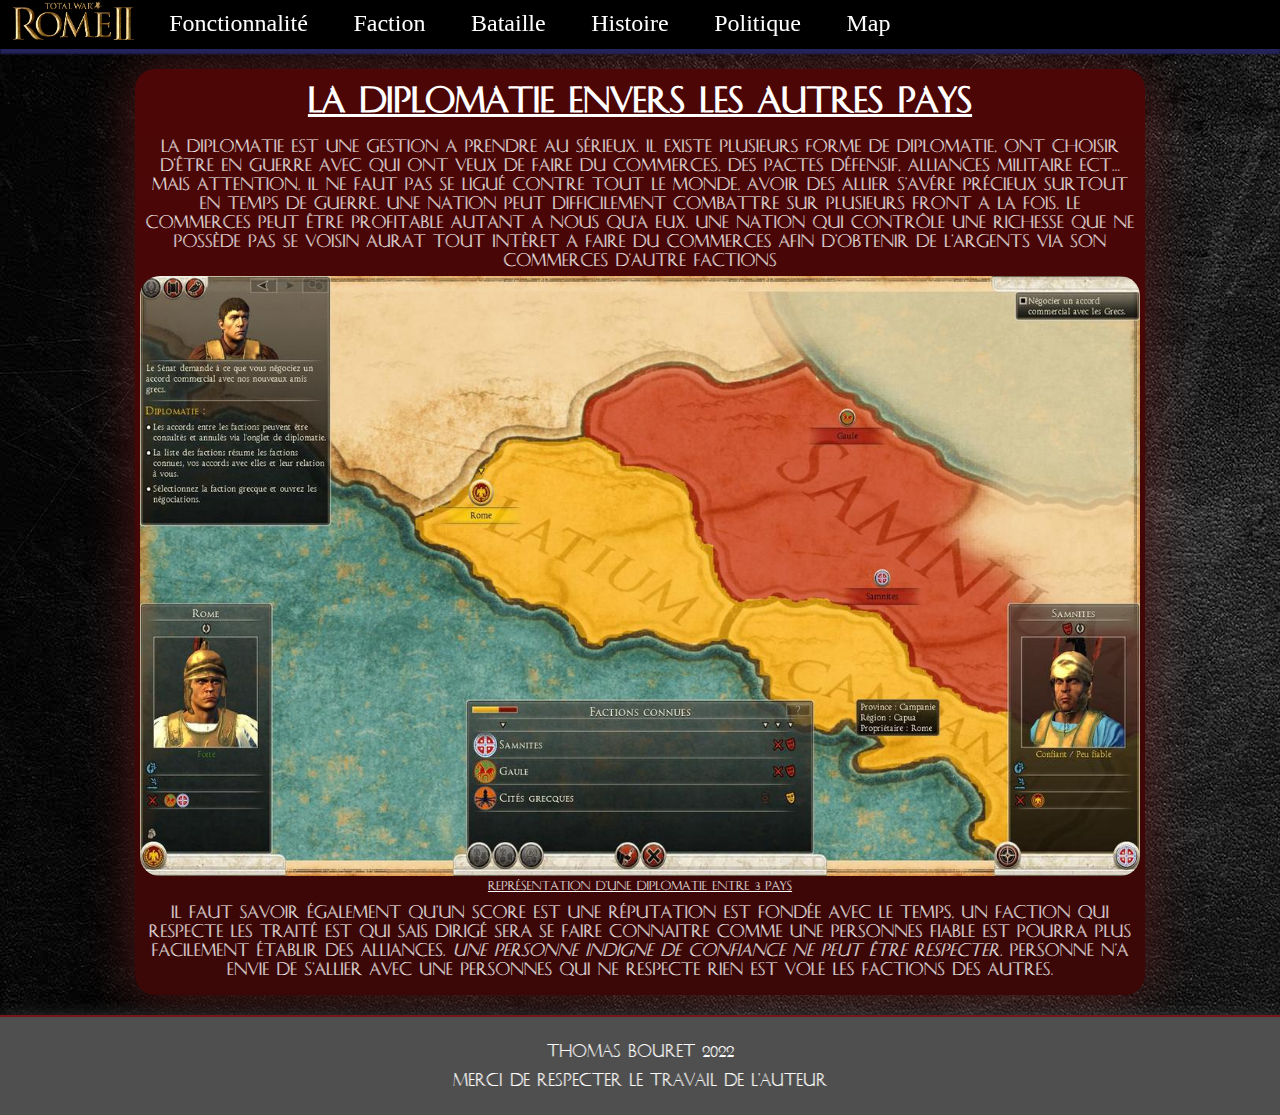
<file: diplomatie.html>
<!-- codé par Thomas Bouret alias satt105 -->
<!DOCTYPE html>
<html lang="fr">

<head>
    <script type="text/javascript" src="css/script/script.js"></script>
    <title>Total War: Rome 2</title>
    <meta http-equiv="X-UA-Compatible" content="IE=edge" />
    <meta name="description" content="Page de Thomas Bouret relayant l'economie" />
    <meta name="keywords" content="jeux, Total wa, Rome2, economie" />
    <meta charset="utf-8" />
    <meta name="author" content="Bouret Thomas" />
    <meta name=" viewport" content="width=device-width, initial-scale=1, user-scalable=no " />
    <link rel="stylesheet" href="css/style.css" />
    <link rel="stylesheet" href="css/style_text.css" />
    <link rel="stylesheet" href="css/style_adaptation.css" />
    <link rel="shortcut icon" type="image/ico" href="css/image/favicon/favicon.png" />
</head>

<body>
    <!-- barre de menu -->
    <header role="header" class="nav">
        <nav>
            <ul>
                <li>
                    <a href="index.html">
                        <img class="logo" src="css/image/Logo.png" alt="Logo introuvable" />
                    </a>
                </li>
                <li class="deroulant">
                    <a class="menu_disposition">Fonctionnalité</a>
                    <ul class="sous-menu">
                        <li>
                            <a class="menu_disposition" href="economie.html">Economie</a>
                        </li>
                        <li>
                            <a class="menu_disposition" href="diplomatie.html">Diplomatie</a>
                        </li>
                        <li>
                            <a class="menu_disposition" href="#">Technologie</a>
                        </li>
                        <li>
                            <a class="menu_disposition" href="objectif.html">Objectif</a>
                        </li>
                    </ul>
                </li>
                <li class="deroulant">
                    <a class="menu_disposition">Faction</a>
                    <ul class="sous-menu">
                        <li>
                            <a class="menu_disposition" href="rome.html">Rome</a>
                        </li>
                        <li>
                            <a class="menu_disposition" href="#">Sparte</a>
                        </li>
                        <li>
                            <a class="menu_disposition" href="#">Les merdes</a>
                        </li>
                        <li>
                            <a class="menu_disposition" href="#">Les autres factions</a>
                        </li>
                    </ul>
                </li>
                <li class="deroulant">
                    <a class="menu_disposition">Bataille</a>
                    <ul class="sous-menu">
                        <li>
                            <a class="menu_disposition" href="#">Terrestres</a>
                        </li>
                        <li>
                            <a class="menu_disposition" href="#">Navales</a>
                        </li>
                    </ul>
                </li>
                <li>
                    <a class="menu_disposition" href="#">Histoire</a>
                </li>
                <li>
                    <a class="menu_disposition" href="#">Politique</a>
                </li>
                <li>
                    <a class="menu_disposition" href="map.html">Map</a>
                </li>
            </ul>
        </nav>
    </header>
    <!-- fin de la barre menu -->
    <!-- début de l'introduction -->
    <section>
        <h2>La diplomatie envers les autres pays</h2>
        <p>La diplomatie est une gestion a prendre au sérieux. Il existe plusieurs forme de diplomatie, ont choisir
            d'être en guerre avec qui ont veux de faire du commerces, des pactes défensif, alliances militaire ect...
            Mais attention, il ne faut pas se ligué contre tout le monde, avoir des allier s'avére précieux surtout en
            temps de guerre. Une nation peut difficilement combattre sur plusieurs front a la fois. Le commerces peut
            être profitable autant a nous qu'a eux. une nation qui contrôle une richesse que ne possède pas se voisin
            aurat tout intèret a faire du commerces afin d'obtenir de l'argents via son commerces d'autre factions</p>
        <figure>
            <img class="image_big" src="css/image/diplomatie/diplomatie.jpg" />
            <figcaption>Représentation d'une diplomatie entre 3 pays</figcaption>
        </figure>
        <p>Il faut savoir également qu'un score est une réputation est fondée avec le temps, un faction qui respecte les
            traité est qui sais dirigé sera se faire connaitre comme une personnes fiable est pourra plus facilement
            établir des alliances. <cite>Une personne indigne de confiance ne peut être respecter</cite>. Personne n'a
            envie de s'allier avec une personnes qui ne respecte rien est vole les factions des autres.</p>
    </section>
    <footer>
        <p>Thomas Bouret 2022</p>
        <p>
            Merci de respecter le travail de l'auteur
        </p>
    </footer>
</body>

</html>
<!-- codé par Thomas Bouret alias satt105 -->
</file>
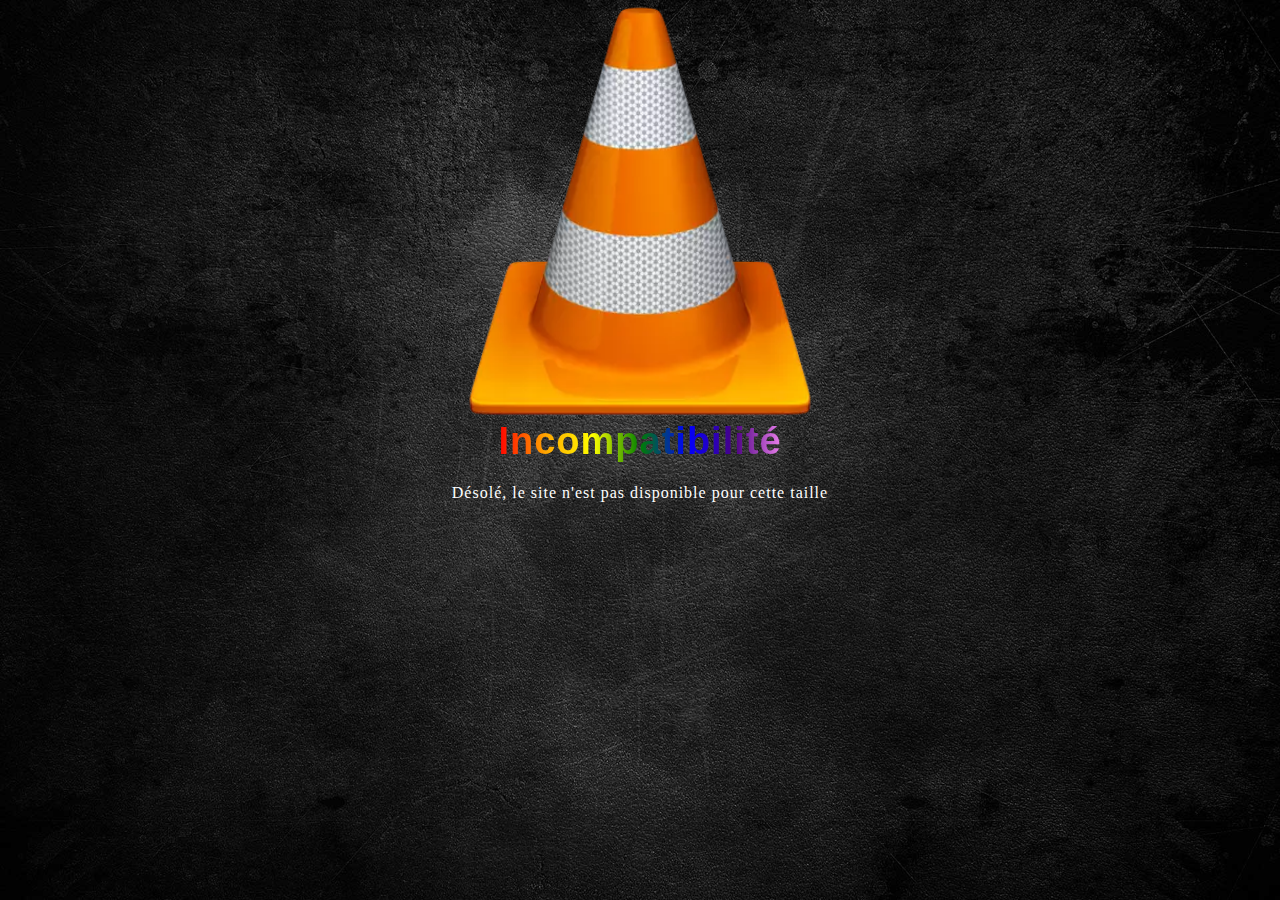
<file: invalid.html>
<!-- codé par Thomas Bouret alias satt105 -->
<!DOCTYPE html>
<html lang="fr">

<head>
    <script type="text/javascript" src="css/script/script.js"></script>
    <title>Total War: Rome 2</title>
    <meta http-equiv="X-UA-Compatible" content="IE=edge" />
    <meta name="description" content="Page de Thomas Bouret" />
    <meta name="keywords" content="jeux, Total wa, Rome2" />
    <meta charset="utf-8" />
    <meta name="author" content="Bouret Thomas" />
    <meta name=" viewport" content="width=device-width, initial-scale=1, user-scalable=no " />
    <link rel="stylesheet" href="css/style_phone.css" />
    <link rel="shortcut icon" type="image/ico" href="css/image/favicon/favicon.png" />
</head>

<body>
  <section>
    <img class="image" src="css/image/phone/plot.png" />
    <h1 class="textemulticolore">Incompatibilité</h1>
    <p>Désolé, le site n'est pas disponible pour cette taille</p>
  </section>
</body>

</html>
<!-- codé par Thomas Bouret alias satt105 -->
</file>
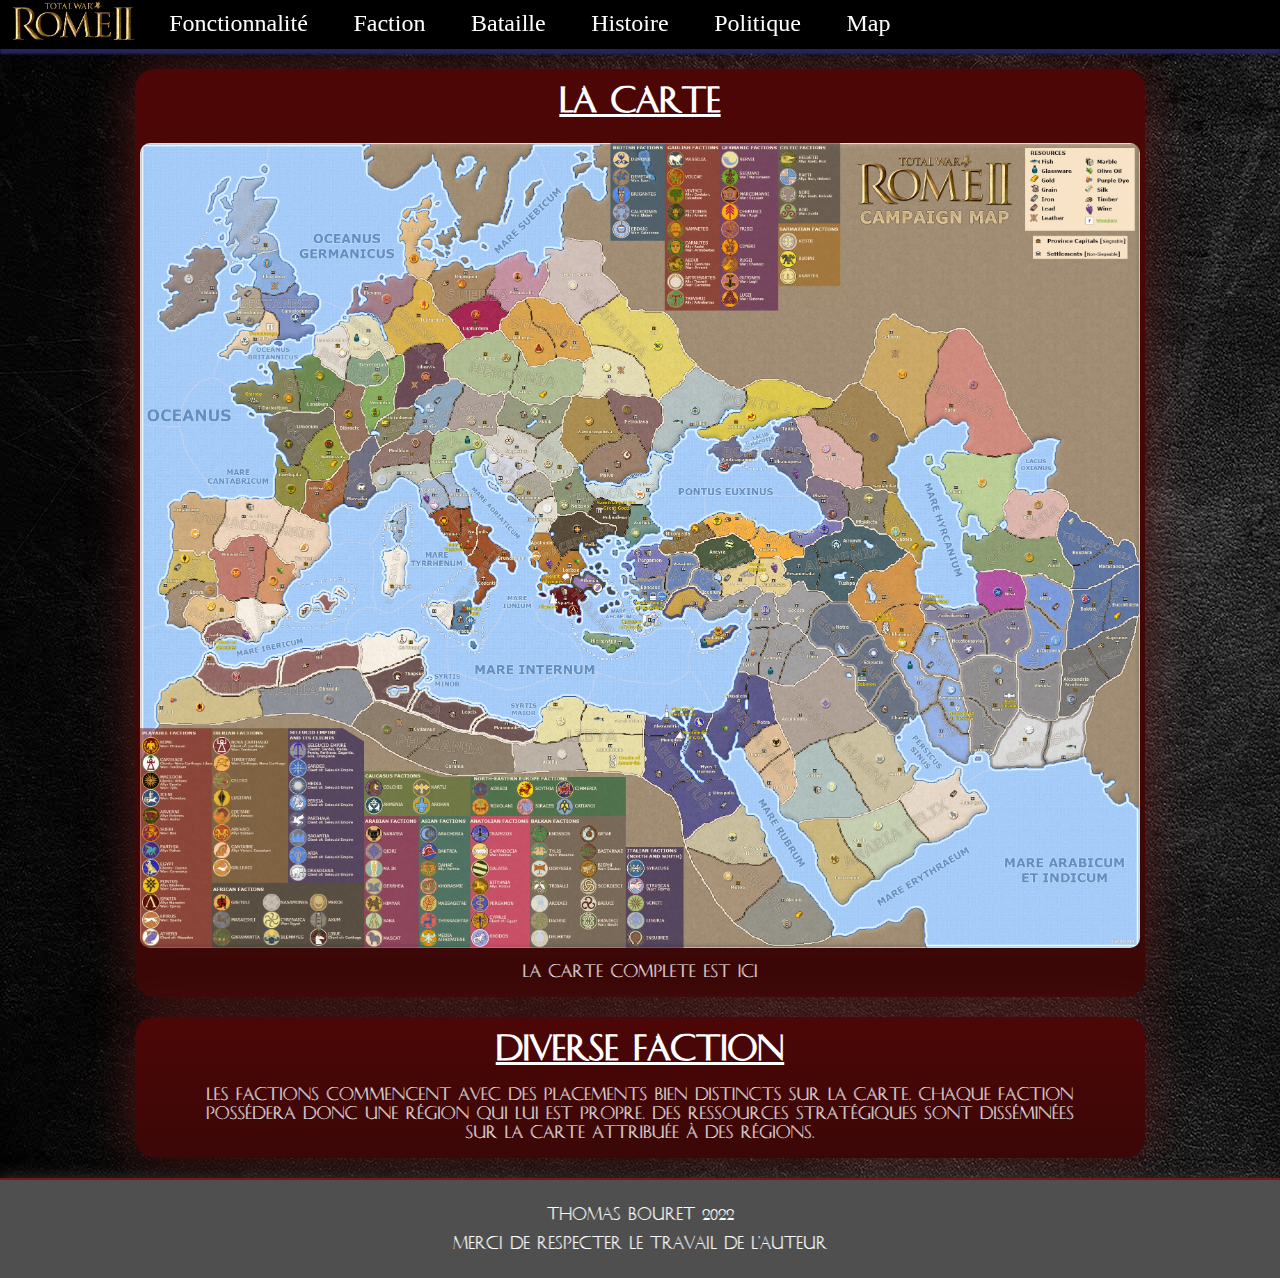
<file: map.html>
<!-- codé par Thomas Bouret alias satt105 -->
<!DOCTYPE html>
<html lang="fr">

<head>
  <script type="text/javascript" src="css/script/script.js"></script>
  <title>Total War: Rome 2</title>
  <meta http-equiv="X-UA-Compatible" content="IE=edge" />
  <meta name="description" content="Page de Thomas Bouret relayant l'economie" />
  <meta name="keywords" content="jeux, Total wa, Rome2, economie" />
  <meta charset="utf-8" />
  <meta name="author" content="Bouret Thomas" />
  <meta name=" viewport" content="width=device-width, initial-scale=1, user-scalable=no " />
  <link rel="stylesheet" href="css/style.css" />
  <link rel="stylesheet" href="css/style_text.css" />
  <link rel="stylesheet" href="css/style_adaptation.css" />
  <link rel="shortcut icon" type="image/ico" href="css/image/favicon/favicon.png" />
</head>

<body>
  <!-- barre de menu -->
  <header role="header" class="nav">
    <nav>
      <ul>
        <li>
          <a href="index.html">
            <img class="logo" src="css/image/Logo.png" alt="Logo introuvable" />
          </a>
        </li>
        <li class="deroulant">
          <a class="menu_disposition">Fonctionnalité</a>
          <ul class="sous-menu">
            <li>
              <a class="menu_disposition" href="economie.html">Economie</a>
            </li>
            <li>
              <a class="menu_disposition" href="diplomatie.html">Diplomatie</a>
            </li>
            <li>
              <a class="menu_disposition" href="#">Technologie</a>
            </li>
            <li>
              <a class="menu_disposition" href="objectif.html">Objectif</a>
            </li>
          </ul>
        </li>
        <li class="deroulant">
          <a class="menu_disposition">Faction</a>
          <ul class="sous-menu">
            <li>
              <a class="menu_disposition" href="rome.html">Rome</a>
            </li>
            <li>
              <a class="menu_disposition" href="#">Sparte</a>
            </li>
            <li>
              <a class="menu_disposition" href="#">Les merdes</a>
            </li>
            <li>
              <a class="menu_disposition" href="#">Les autres factions</a>
            </li>
          </ul>
        </li>
        <li class="deroulant">
          <a class="menu_disposition">Bataille</a>
          <ul class="sous-menu">
            <li>
              <a class="menu_disposition" href="#">Terrestres</a>
            </li>
            <li>
              <a class="menu_disposition" href="#">Navales</a>
            </li>
          </ul>
        </li>
        <li>
          <a class="menu_disposition" href="#">Histoire</a>
        </li>
        <li>
          <a class="menu_disposition" href="#">Politique</a>
        </li>
        <li>
          <a class="menu_disposition" href="map.html">Map</a>
        </li>
      </ul>
    </nav>
  </header>
  <!-- fin de la barre menu -->
  <!-- début de l'introduction -->
  <section>
    <h2>La carte</h2>
    <img class="map" src="css/image/map.jpg" alt="carte introuvable" />
    <p>la carte complete est <a href="">ici</a></p>
  </section>
  <section>
    <h2>Diverse Faction</h2>
    <div class="text">
      <p>
        Les factions commencent avec des placements bien distincts sur la carte. Chaque faction possédera donc une
        région qui lui est propre.
        Des ressources stratégiques sont disséminées sur la carte attribuée à des régions.
      </p>
    </div>
  </section>
  <footer>
    <p>Thomas Bouret 2022</p>
    <p>Merci de respecter le travail de l'auteur</p>
  </footer>
</body>

</html>
<!-- codé par Thomas Bouret alias satt105 -->
</file>
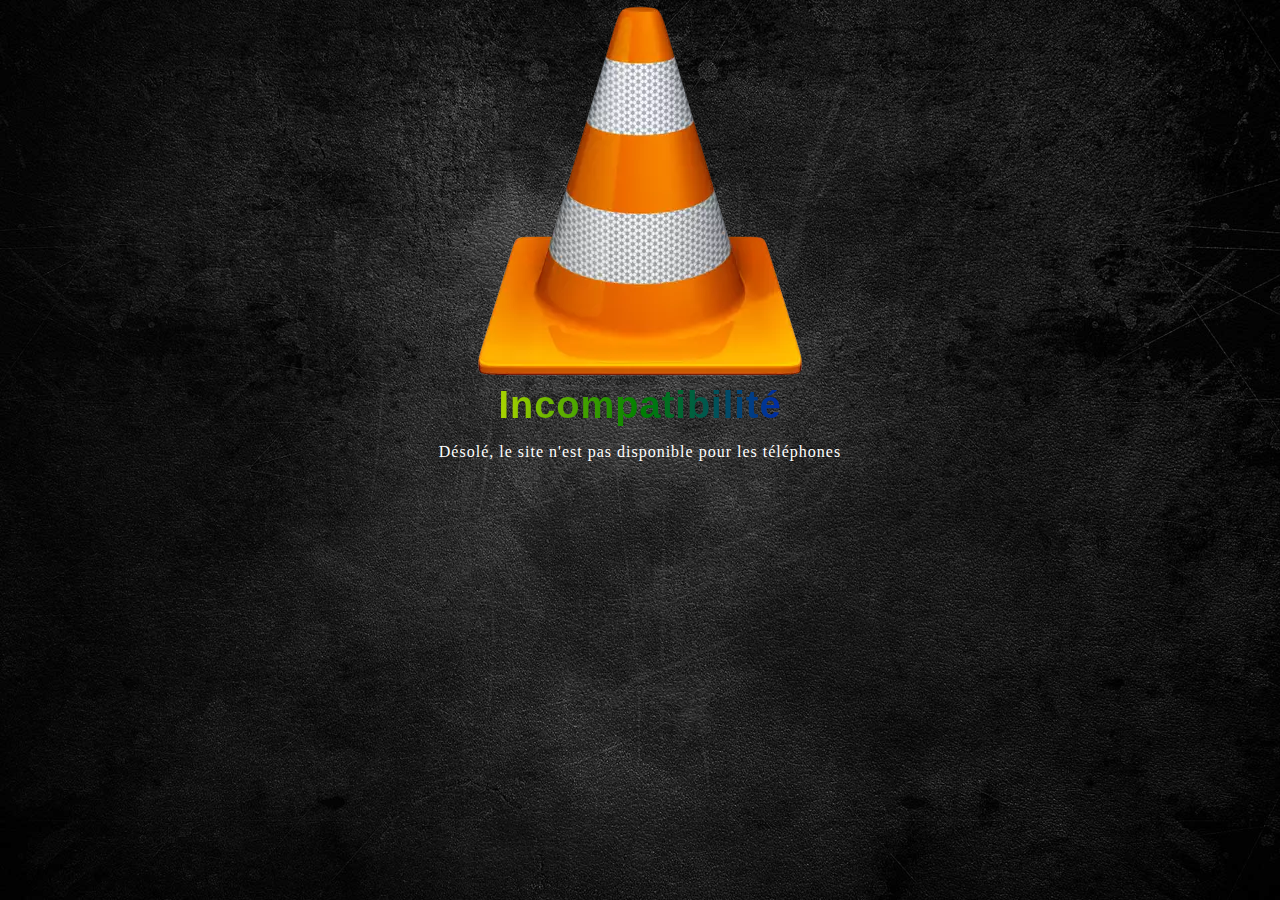
<file: mobile.html>
<!-- codé par Thomas Bouret alias satt105 -->
<!DOCTYPE html>
<html lang="fr">

<head>
  <title>Total War: Rome 2</title>
  <meta http-equiv="X-UA-Compatible" content="IE=edge" />
  <meta name="description" content="Page de Thomas Bouret" />
  <meta name="keywords" content="jeux, Total wa, Rome2" />
  <meta charset="utf-8" />
  <meta name="author" content="Bouret Thomas" />
  <meta name=" viewport" content="width=device-width, initial-scale=1, user-scalable=no " />
  <link rel="stylesheet" href="css/style_phone.css" />
  <link rel="shortcut icon" type="image/ico" href="css/image/favicon/favicon.png" />
</head>

<body>
  <img src="css/image/phone/plot.png" />
  <h1 class="textemulticolore">Incompatibilité</h1>
  <p>Désolé, le site n'est pas disponible pour les téléphones</p>
</body>

</html>
<!-- codé par Thomas Bouret alias satt105 -->
</file>
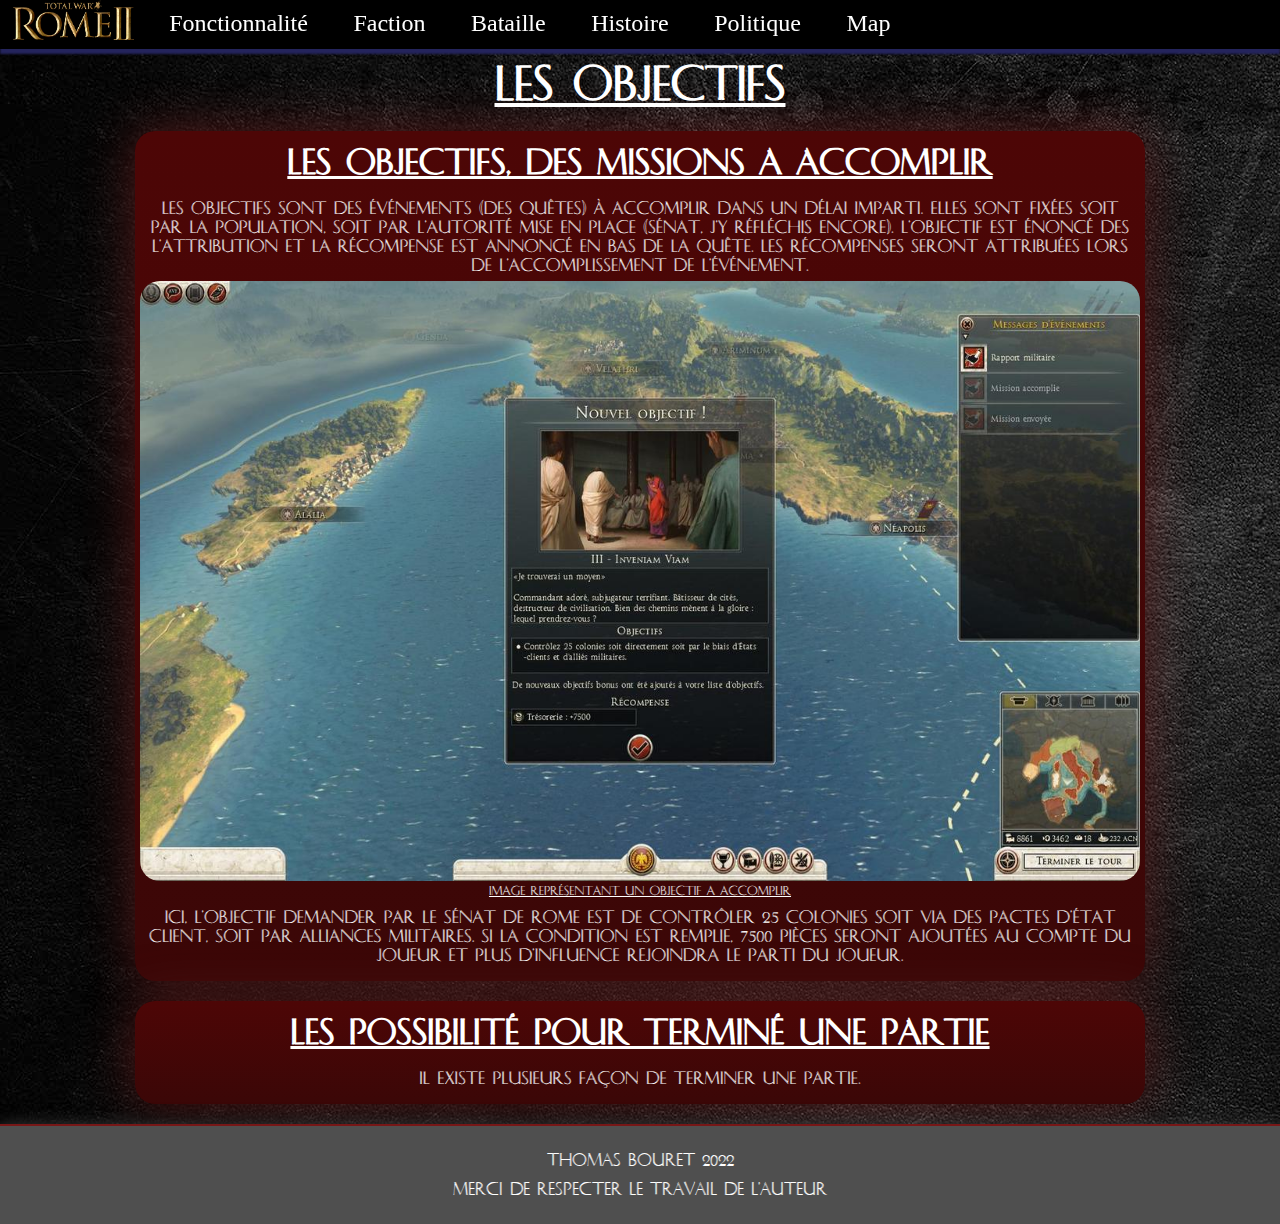
<file: objectif.html>
<!-- codé par Thomas Bouret alias satt105 -->
<!DOCTYPE html>
<html lang="fr">

<head>
  <script type="text/javascript" src="css/script/script.js"></script>
  <title>Total War: Rome 2</title>
  <meta http-equiv="X-UA-Compatible" content="IE=edge" />
  <meta name="description" content="Page de Thomas Bouret" />
  <meta name="keywords" content="jeux, Total wa, Rome2" />
  <meta charset="utf-8" />
  <meta name="author" content="Bouret Thomas" />
  <meta name=" viewport" content="width=device-width, initial-scale=1, user-scalable=no " />
  <link rel="stylesheet" href="css/style.css" />
  <link rel="stylesheet" href="css/style_text.css" />
  <link rel="stylesheet" href="css/style_adaptation.css" />
  <link rel="shortcut icon" type="image/ico" href="css/image/favicon/favicon.png" />
</head>

<body>
  <!-- barre de menu -->
    <header role="header" class="nav">
      <nav>
        <ul>
          <li>
            <a href="index.html">
              <img class="logo" src="css/image/Logo.png" alt="Logo introuvable" />
            </a>
          </li>
          <li class="deroulant">
            <a class="menu_disposition">Fonctionnalité</a>
            <ul class="sous-menu">
              <li>
                <a class="menu_disposition" href="economie.html">Economie</a>
              </li>
              <li>
                <a class="menu_disposition" href="diplomatie.html">Diplomatie</a>
              </li>
              <li>
                <a class="menu_disposition" href="#">Technologie</a>
              </li>
              <li>
                <a class="menu_disposition" href="objectif.html">Objectif</a>
              </li>
            </ul>
          </li>
          <li class="deroulant">
            <a class="menu_disposition">Faction</a>
            <ul class="sous-menu">
              <li>
                <a class="menu_disposition" href="rome.html">Rome</a>
              </li>
              <li>
                <a class="menu_disposition" href="#">Sparte</a>
              </li>
              <li>
                <a class="menu_disposition" href="#">Les merdes</a>
              </li>
              <li>
                <a class="menu_disposition" href="#">Les autres factions</a>
              </li>
            </ul>
          </li>
          <li class="deroulant">
            <a class="menu_disposition">Bataille</a>
            <ul class="sous-menu">
              <li>
                <a class="menu_disposition" href="#">Terrestres</a>
              </li>
              <li>
                <a class="menu_disposition" href="#">Navales</a>
              </li>
            </ul>
          </li>
          <li>
            <a class="menu_disposition" href="#">Histoire</a>
          </li>
          <li>
            <a class="menu_disposition" href="#">Politique</a>
          </li>
          <li>
            <a class="menu_disposition" href="map.html">Map</a>
          </li>
        </ul>
      </nav>
    </header>
  <!-- fin de la barre menu -->
  <!-- début de l'introduction -->
  <h1>Les objectifs</h1>
  <section>
    <h2>Les objectifs, des missions a accomplir</h2>
    <p>Les objectifs sont des événements (des quêtes) à accomplir dans un délai imparti. Elles sont fixées soit par
      la population, soit par l'autorité mise en place (sénat, j'y réfléchis encore).
      L'objectif est énoncé des l’attribution et la récompense est annoncé en bas de la quête.
      Les récompenses seront attribuées lors de l'accomplissement de l'événement.
    </p>
    <figure>
      <img src="css/image/objectifs/objectif.jpg" class="imagebanniere, image_big" alt="Image indisponible" />
      <figcaption>
        Image représentant un objectif a accomplir
      </figcaption>
    </figure>
    <p>
      Ici, l'objectif demander par le sénat de Rome est de contrôler 25 colonies soit via des pactes d'état client,
      soit par alliances militaires.
      Si la condition est remplie, 7500 pièces seront ajoutées au compte du joueur et plus d'influence rejoindra
      le parti du joueur.
    </p>
  </section>
  <section>
    <h2>Les possibilité pour terminé une partie</h2>
    <p>
      Il existe plusieurs façon de terminer une partie.
    </p>
  </section>
  <footer>
    <p>Thomas Bouret 2022</p>
    <p>Merci de respecter le travail de l'auteur</p>
  </footer>
</body>

</html>
<!-- codé par Thomas Bouret alias satt105 -->
</file>
<file: css/style.css>
/* codé par Thomas Bouret alias satt105 */
@charset "UTF-8";

html,
body {
  background-color: gray;
  padding: 0px;
  margin: 0px;
}

body {
  background-image: url(image/fond_back.jpg);
}

/*en tête & pied de page*/
header {
  margin-bottom: 10px;
}

nav {
  width: 100%;
  margin: 0 auto;
  background-color: rgb(0, 0, 0);
  position: sticky;
  top: 0px;
  box-shadow: 0px 5px 2px rgb(36, 36, 92);
}

nav ul {
  list-style-type: none;
}

nav ul li {
  float: left;
  margin-left: 1%;
  margin-right: 1%;
  text-align: center;
  position: relative;
}

nav ul::after {
  content: "";
  display: table;
  clear: both;
}

nav .menu_disposition {
  display: inline-block;
  text-decoration: none;
  color: rgb(255, 255, 255);
  border-bottom: 2px solid transparent;
  padding: 10px 10px 10px 10px;
  text-align: center;
  font-size: x-large;
  opacity: 1;
  cursor: pointer;
  font-family: 'Times New Roman', Times, serif;
}

nav .menu_disposition:hover {
  color: orange;
  border-bottom: 2px solid gold;
}

.sous-menu {
  display: none;
  box-shadow: 0px 1px 2px #CCC;
  background-color: rgb(0, 0, 0);
  position: absolute;
  z-index: 1000;
}

nav>ul li:hover .sous-menu {
  display: block;
}

.sous-menu li {
  float: none;
  width: 100%;
  text-align: center;
}

.sous-menu .menu_disposition {
  padding: 10px;
  border-bottom: none;
}

.sous-menu .menu_disposition:hover {
  border-bottom: none;
}

.deroulant>.menu_disposition::after {
  content: "";
  font-size: 12px;
}

.logo {
  display: inline-block;
  height: 50px;
  max-width: 100%;
  margin: 0 auto;
  padding: 0px;
  border-radius: 0px;
  animation: none;
  -webkit-animation: none;
  -moz-animation: none;
  -o-animation: none;
}

.menu_disposition::before {
  background: #8a1515;
  content: "";
  position: absolute;
  top: 50%;
  left: 50%;
  transform: translate(-50%, -50%);
  -moz-transform: translate(-50%, -50%);
  -ms-transform: translate(-50%, -50%);
  -webkit-transform: translate(-50%, -50%);
  z-index: -1;
  /* pour qu'il se mette en dessous du titre  test après */
  transition: all 0.4s ease;
  -moz-transition: all 0.4s ease;
  -o-transition: all 0.4s ease;
  -webkit-transition: all 0.4s ease;
  width: 100%;
  height: 0%;
}

.menu_disposition:hover::before {
  height: 100%;
}

/* formatage des images */
.photo_text_format {
  display: flex;
  align-items: center;
  box-sizing: border-box;
  -moz-box-sizing: border-box;
  -webkit-box-sizing: border-box;
  padding: 5px 5px 5px 5px;
  margin-left: 10px;
}

img {
  border-radius: 20px/20px;
  animation: apparition 4s linear;
  -moz-animation: apparition 4s linear;
  -webkit-animation: apparition 4s linear;
  -o-animation: apparition 4s linear;
  text-align: center;
}

/* tableau */
table,
th,
td {
  border: 3px solid black;
  border-collapse: collapse;
  padding: 5px 5px 5px 5px;
  font-family: 'Times New Roman', Times, serif;
  font-size: large;
  text-align: center;
}

th {
  font-size: xx-large;
  text-decoration: underline;
}

/* formatage de la vidéo d'introduction */
#background-video {
  height: 100vh;
  width: 100vw;
  object-fit: cover;
  position: fixed;
  left: 0;
  right: 0;
  top: 0;
  bottom: 0;
  z-index: -1;
}

#video_body {
  background-color: transparent;
  background-image: none;
}

.video_intro {
  margin-top: 1%;
  background-color: #1d0404;
  box-shadow: 0px 0px 50px #501717;
}

.video_intro_format {
  width: 1000px;
  height: 500px;
  display: flex;
  justify-content: center;
  align-items: center;
  flex-wrap: wrap;
  align-content: center;
  margin: 5px 5px 5px 5px;
}

iframe {
  box-sizing: border-box;
  -moz-box-sizing: border-box;
  -webkit-box-sizing: border-box;
  box-shadow: 0px 0px 50px #501717;
  border-radius: 20px/20px;
}

/* fin du formatage de la vidéo d'introduction */

/* image formatage */
.image {
  box-sizing: border-box;
  -moz-box-sizing: border-box;
  -webkit-box-sizing: border-box;
  box-shadow: 0px 0px 50px #771616;
  height: 700px;
  width: 500px;
}

.imagebanniere {
  box-sizing: border-box;
  -moz-box-sizing: border-box;
  -webkit-box-sizing: border-box;
  box-shadow: 0px 0px 50px #771616;
  margin-top: 10px;
  margin-bottom: 5px;
  width: 900px;
  height: 480px;
}

.image_big {
  width: 1000px;
  height: 600px;
  transition: 1.0s all ease-in;
  -moz-transition: 1.0s all ease-in;
  -webkit-transition: 1.0s all ease-in;
  -o-transition: 1.0s all ease-in;
}

.image_big:hover {
  -ms-transform: scale(1.3);
  -webkit-transform: scale(1.3);
  -o-transform: scale(1.3);
  transform: scale(1.3);
}

#image_eco_format {
  height: 460px;
}

.legende_index {
  text-align: center;
  font-weight: bold;
  font-size: medium;
}

figcaption {
  font-size: small;
  text-decoration: underline;
  margin-bottom: 5px;
  animation: apparition 4s linear;
  text-align: center;
  -moz-animation: apparition 4s linear;
  -webkit-animation: apparition 4s linear;
  -o-animation: apparition 4s linear;
}

/* fin du formatage des images de l'index */
/* carte redimensionnement */
.map {
  max-width: 100%;
  height: auto;
  transition: 1.0s all ease-in-out;
  -moz-transition: 1.0s all ease-in-out;
  -webkit-transition: 1.0s all ease-in-out;
  -o-transition: 1.0s all ease-in-out;
  padding: 10px 10px 10px 10px;
}

.map:hover {
  -ms-transform: scale(1.3);
  -webkit-transform: scale(1.3);
  -o-transform: scale(1.3);
  transform: scale(1.3);
}

/* bas de page */
footer {
  text-align: justify;
  box-sizing: border-box;
  width: 100%;
  padding: 20px 0px;
  background: #4f4f4f;
  box-shadow: 0px 0px 15px #333333;
  border-top: 2px solid #771717;
}

footer p {
  width: 90%;
  margin: 0 auto;
  text-align: center;
}

/* fin du bas de page */

/* codé par Thomas Bouret alias satt105 */
</file>
<file: css/style_text.css>
/* codé par Thomas Bouret alias satt105 */
@charset "UTF-8";

/* police custom */
@font-face {
  font-family: 'caesar';
  src: url(font/CAESAR.ttf) format("truetype")
}

/*Style général applicable sur toute la page*/
* {
  padding: 0px;
  margin: 0px;
  text-decoration: none;
  color: white;
  font-family: caesar,
    Arial,
    Helvetica,
    sans-serif;
}

/*Section*/

section {
  display: flex;
  flex-flow: row wrap;
  justify-content: center;
  width: 1000px;
  padding-bottom: 10px;
  padding-left: 5px;
  padding-right: 5px;
  text-rendering: geometricPrecision;
  margin: auto auto;
  margin-top: 20px;
  margin-bottom: 20px;
  border-radius: 20px/20px;
  box-shadow: 0px 0px 50px #501717;
  background: linear-gradient(0deg, rgb(59, 7, 7), rgb(77, 6, 6));
  animation: apparition 4s linear;
  -moz-animation: apparition 4s linear;
  -webkit-animation: apparition 4s linear;
  -o-animation: apparition 4s linear;
}

section h3 {
  margin: 20px 0;
  width: 90%;
}

section>div {
  width: 90%;
}

/* fin des sections */

h1 {
  animation: apparition 4s linear;
  -moz-animation: apparition 4s linear;
  -webkit-animation: apparition 4s linear;
  -o-animation: apparition 4s linear;
  text-align: center;
  font-size: 48px;
  text-decoration: underline;
}

h3 {
  text-decoration: underline;
  animation: apparition 4s linear;
  -moz-animation: apparition 4s linear;
  -webkit-animation: apparition 4s linear;
  -o-animation: apparition 4s linear;
  text-align: center;
  margin-bottom: 5px;
  font-size: large;
}

p {
  display: block;
  box-sizing: border-box;
  padding: 5px 5px 5px 5px;
  border-radius: 10px/10px;
  font-size: 18px;
  font-family: "caesar", Arial, Helvetica;
  text-decoration: none;
  font-style: normal;
  text-align: center;
  justify-content: center;
  animation: apparition 4s linear;
  -moz-animation: apparition 4s linear;
  -webkit-animation: apparition 4s linear;
  -o-animation: apparition 4s linear;
  text-shadow: 1px white;
  letter-spacing: 0px;
}

h2 {
  font-size: 36px;
  margin-bottom: 12px;
  margin-top: 12px;
  text-decoration: underline;
  font-weight: bold;
  text-transform: uppercase;
  text-align: center;
  animation: apparition 4s linear;
  -moz-animation: apparition 4s linear;
  -webkit-animation: apparition 4s linear;
  -o-animation: apparition 4s linear;
}

ol {
  font-size: large;
  animation: apparition 4s linear;
  -moz-animation: apparition 4s linear;
  -webkit-animation: apparition 4s linear;
  -o-animation: apparition 4s linear;
}

/* formatage des div */
.formatage_centre {
  display: flex;
  justify-content: center;
}

/* principe de changement de fond par Gradient*/
.textemulticolore {
  background-image: linear-gradient(to left, violet, indigo, blue, green, yellow, orange, red);
  -webkit-background-clip: text;
  -moz-background-clip: text;
  -o-background-clip: text;
  background-clip: text;
  color: transparent;
}

/* animation */
/* commande pour faire clignoter du texte */
/* animation: clignotant 4s linear infinite;
-moz-animation: clignotant 4s linear infinite; */
@keyframes clignotant {
  0% {
    opacity: 0;
  }

  50% {
    opacity: 0.7;
  }

  100% {
    opacity: 0;
  }
}

/* key d'apparition des éléments */
@keyframes apparition {
  0% {
    opacity: 0;
  }

  50% {
    opacity: 0.7;
  }

  100% {
    opacity: 1;
  }
}

/* fin des animations */
/* codé par Thomas Bouret alias satt105 */
</file>
<file: css/style_adaptation.css>
/* codé par Thomas Bouret alias satt105 */
@charset "UTF-8";

/* ici sont les feuille de style auto adaptable */
/* elle sont toutes en version BETA!!! */
/*VERSION BUREAU adaptable (code réajustable en fonction du besoin)*/
@media only screen and (max-width: 1328px) {

  /* réadaptation de l'espacement du menu */
  nav .menu_disposition {
    font-size: x-large;
  }

  .logo {
    height: 40px;
    max-width: 100%;
  }

  .map:hover {
    -ms-transform: scale(1.2);
    /* IE 9 */
    -webkit-transform: scale(1.2);
    /* Safari 3-8 */
    -o-transform: scale(1.2);
    /* opera */
    transform: scale(1.2);
  }

  .image_big:hover {
    -ms-transform: scale(1.2);
    -webkit-transform: scale(1.2);
    -o-transform: scale(1.2);
    transform: scale(1.2);
  }
}

/* @media only screen and (max-width: 1024px) {} */
</file>
<file: css/style_phone.css>
/* codé par Thomas Bouret alias satt105 */
@charset "UTF-8";

html,
body {
  background-color: rgb(136, 0, 0);
  padding: 0px;
  margin: 0px;
  text-align: center;
  color: white;
  background-image: url(image/fond_back.jpg);
  background-size: cover;
  background-repeat: no-repeat;
}

section{
  display: flex;
  justify-content: center;
  flex-direction: column;
}

.textemulticolore {
  background-image: linear-gradient(to left, violet, indigo, blue, green, yellow, orange, red);
  -webkit-background-clip: text;
  -moz-background-clip: text;
  -o-background-clip: text;
  background-clip: text;
  color: transparent;
  font-size: 38px;
  letter-spacing: 1px;
  text-decoration: underline;
}

.image {
  width: 400px;
  height: 420px;
  margin: auto auto;
  overflow: hidden;
}

h1 {
  margin: auto auto;
  font-family: 'Segoe UI', Tahoma, Geneva, Verdana, sans-serif;
  margin-bottom: 5px;
}

p {
  text-align: center;
  letter-spacing: 1px;
}

footer {
  text-align: center;
  box-sizing: border-box;
  width: 100%;
  padding: 20px 0px;
  background: #4f4f4f;
  box-shadow: 0px 0px 15px #333333;
  border-top: 2px solid #771717;
}

footer p {
  width: 90%;
  margin: 0 auto;
}
</file>
